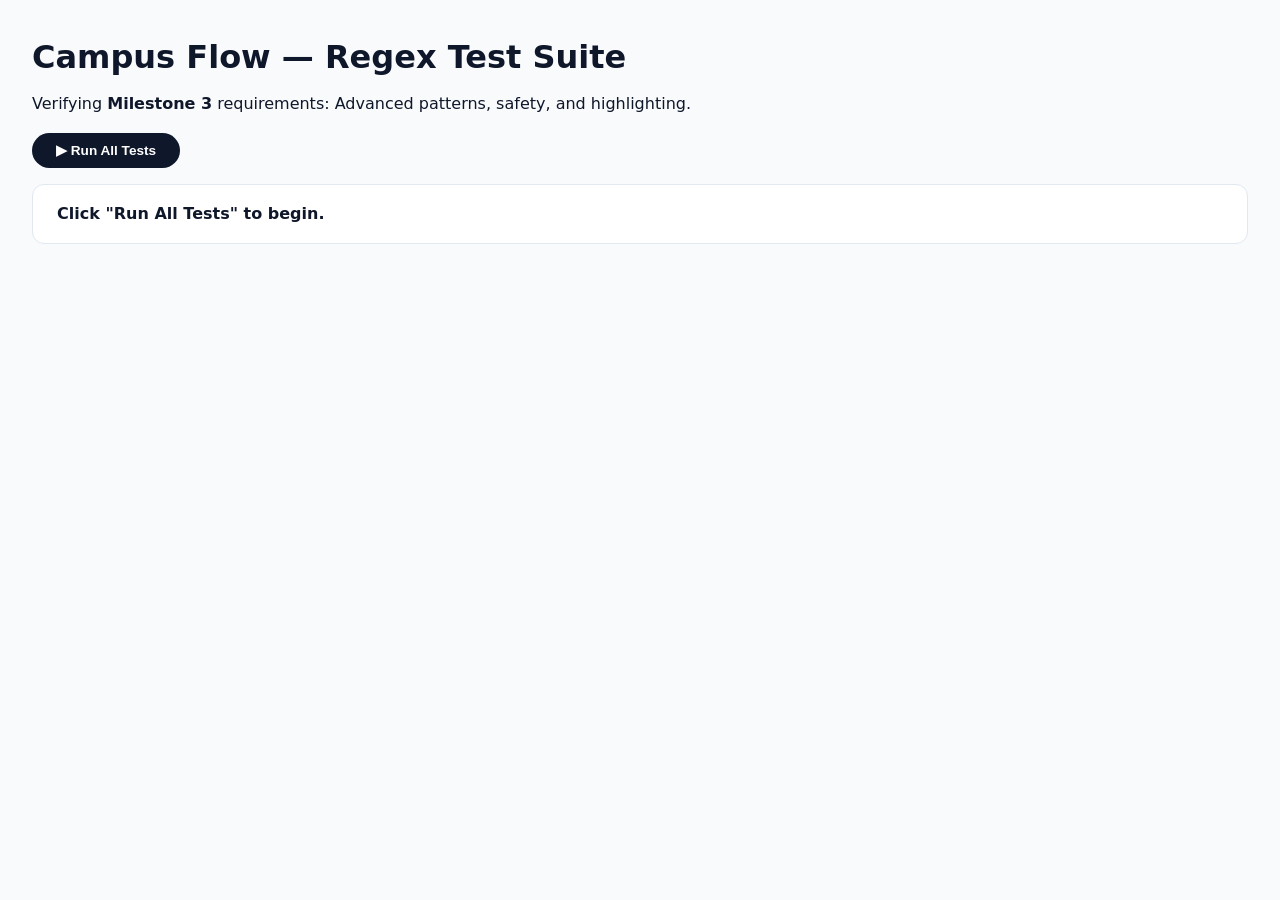
<file: tests.html>
<!DOCTYPE html>
<html lang="en">
<head>
  <meta charset="UTF-8">
  <meta name="viewport" content="width=device-width, initial-scale=1.0">
  <title>Campus Flow — Test Suite</title>
  <style>
    :root {
      --pass: #16a34a; --fail: #dc2626;
      --pass-bg: #dcfce7; --fail-bg: #fee2e2;
      --border: #e2e8f0; --navy: #0f172a;
    }
    * { box-sizing: border-box; margin: 0; padding: 0; }
    body {
      font-family: 'Inter', system-ui, sans-serif;
      background: #f8fafc; color: var(--navy);
      padding: 2rem; line-height: 1.6;
    }
    h1 { font-size: 2rem; font-weight: 800; margin-bottom: .5rem; }
    h2 { font-size: 1.1rem; font-weight: 700; margin: 2rem 0 .75rem; color: #475569; border-bottom: 1px solid var(--border); padding-bottom: .4rem; }
    .summary {
      display: flex; gap: 1rem; align-items: center;
      background: white; border: 1px solid var(--border);
      border-radius: 12px; padding: 1rem 1.5rem;
      margin: 1rem 0 1.5rem; font-weight: 700;
    }
    .pass-count { color: var(--pass); }
    .fail-count { color: var(--fail); }
    .test {
      display: flex; align-items: flex-start; gap: .75rem;
      padding: .6rem .75rem; border-radius: 8px; margin-bottom: .4rem;
      font-size: .88rem;
    }
    .test.pass { background: var(--pass-bg); }
    .test.fail { background: var(--fail-bg); }
    .badge {
      flex-shrink: 0; font-weight: 800; font-size: .7rem;
      padding: .15rem .5rem; border-radius: 4px; letter-spacing: .05em;
    }
    .badge.pass { background: var(--pass); color: white; }
    .badge.fail { background: var(--fail); color: white; }
    .test-desc { flex: 1; }
    .test-input { font-family: monospace; background: rgba(0,0,0,.08); padding: .1rem .4rem; border-radius: 3px; }
    .test-note { font-size: .75rem; color: #64748b; margin-top: .2rem; }
    .run-btn {
      background: var(--navy); color: white; border: none;
      padding: .6rem 1.5rem; border-radius: 50px; cursor: pointer;
      font-weight: 700; font-size: .85rem; margin-top: 1rem;
    }
  </style>
</head>
<body>

<h1>Campus Flow — Regex Test Suite</h1>
<p>Verifying <strong>Milestone 3</strong> requirements: Advanced patterns, safety, and highlighting.</p>
<button class="run-btn" onclick="runAll()">▶ Run All Tests</button>

<div class="summary" id="summary" aria-live="polite">
  <span>Click "Run All Tests" to begin.</span>
</div>

<div id="results"></div>

<script type="module">
  // Aligned with your specific filenames and exports
  import { 
    validateTitle, validateDuration, validateDate, validateTag, PATTERNS 
  } from './scripts/validators.js';
  
  import { compileRegex, highlight, filterRecords } from './scripts/search.js';

  let passed = 0, failed = 0;
  const groups = [];

  function group(name, fn) { groups.push({ name, fn }); }
  function assert(desc, actual, expected) {
    const ok = actual === expected;
    return { desc, actual, expected, ok };
  }

  // ── TEST GROUPS ───────────────────────────────────────────────

  group('Rule 1: Title Validation (Lookahead & Back-reference)', () => [
    assert('Valid: "Physics Revision"', validateTitle('Physics Revision'), null),
    assert('Invalid: Leading space', validateTitle(' Leading space') !== null, true),
    assert('Invalid (Lookahead): "12345" (No letters)', validateTitle('12345') !== null, true),
    assert('Invalid (Back-reference): "study study"', validateTitle('study study') !== null, true),
  ]);

  group('Rule 2: Duration (Numeric Patterns)', () => [
    assert('Valid: "1.5"', validateDuration('1.5'), null),
    assert('Valid: "8"', validateDuration('8'), null),
    assert('Invalid: "abc"', validateDuration('abc') !== null, true),
    assert('Invalid: "25" (Over cap)', validateDuration('25') !== null, true),
  ]);

  group('Rule 3: Date (YYYY-MM-DD)', () => [
    assert('Valid: "2026-02-24"', validateDate('2026-02-24'), null),
    assert('Invalid: "24-02-2026"', validateDate('24-02-2026') !== null, true),
    assert('Invalid: "2026-13-01"', validateDate('2026-13-01') !== null, true),
  ]);

  group('Search Logic: Safety & Highlighting', () => [
    assert('Safe Compiler: Invalid regex "[" returns null', compileRegex('[', 'i'), null),
    assert('Highlighting: Wraps match in <mark>', 
      highlight('Physics Study', /Physics/i), 
      '<mark class="search-mark">Physics</mark> Study'),
    assert('XSS Prevention: Escapes <script>', 
      highlight('<script>', null), '&lt;script&gt;')
  ]);

  group('Advanced Pattern: Time Tokens', () => {
    // Helper to test your timeToken regex from validators.js
    const testTime = (str) => PATTERNS.timeToken.test(str);
    return [
      assert('Detects "09:00"', testTime('Meet at 09:00'), true),
      assert('Detects "23:59"', testTime('End at 23:59'), true),
      assert('Rejects "25:00"', testTime('At 25:00'), false)
    ];
  });

  // ── RUNNER ────────────────────────────────────────────────────

  window.runAll = function() {
    passed = 0; failed = 0;
    const resultsEl = document.getElementById('results');
    resultsEl.innerHTML = '';

    groups.forEach(({ name, fn }) => {
      const tests = fn();
      const section = document.createElement('div');
      section.innerHTML = `<h2>${name}</h2>`;

      tests.forEach(t => {
        if (t.ok) passed++; else failed++;
        const div = document.createElement('div');
        div.className = `test ${t.ok ? 'pass' : 'fail'}`;
        div.innerHTML = `
          <span class="badge ${t.ok ? 'pass' : 'fail'}">${t.ok ? 'PASS' : 'FAIL'}</span>
          <div class="test-desc">
            ${t.desc}
            ${!t.ok ? `<div class="test-note">Got: ${JSON.stringify(t.actual)} | Expected: ${JSON.stringify(t.expected)}</div>` : ''}
          </div>`;
        section.appendChild(div);
      });
      resultsEl.appendChild(section);
    });

    document.getElementById('summary').innerHTML = `
      <span class="pass-count">✅ ${passed} Pass</span>
      <span class="fail-count">❌ ${failed} Fail</span>
      <span>Total: ${passed + failed}</span>`;
  };
</script>
</body>
</html>
</file>
